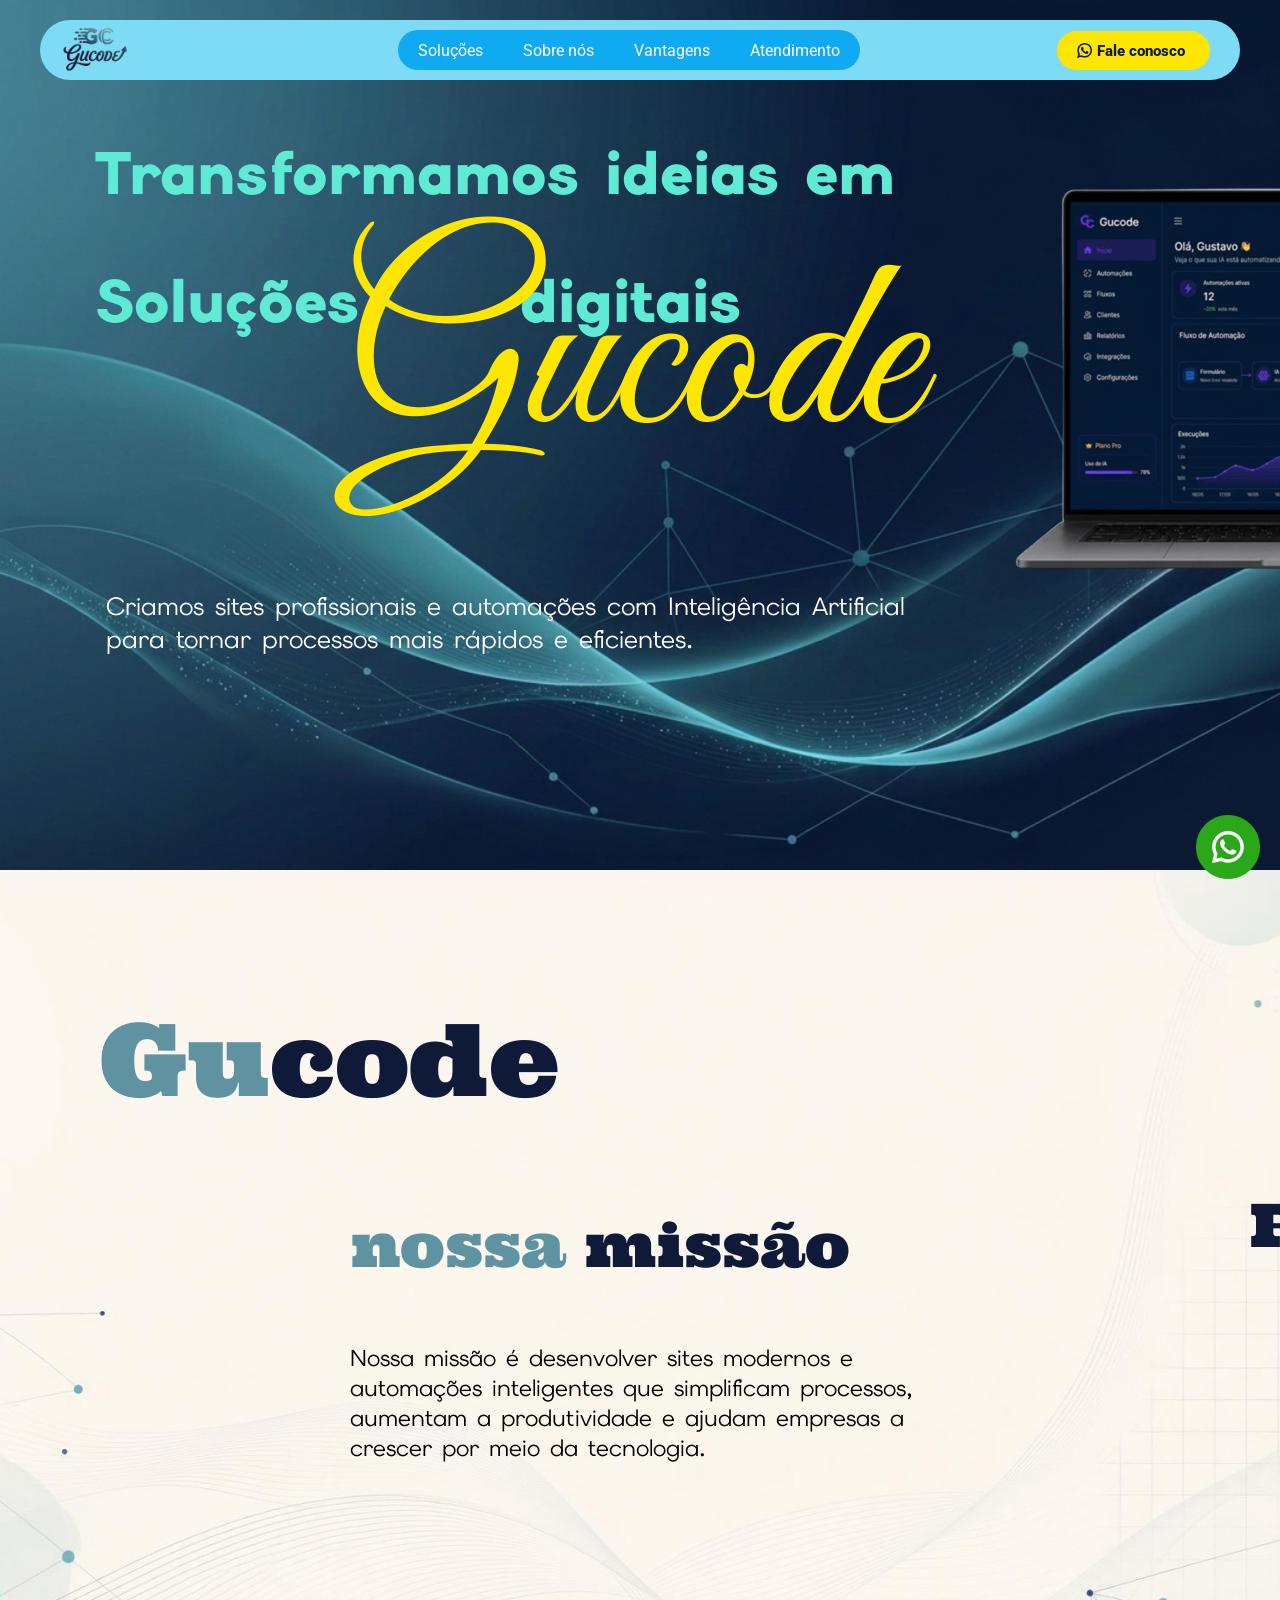
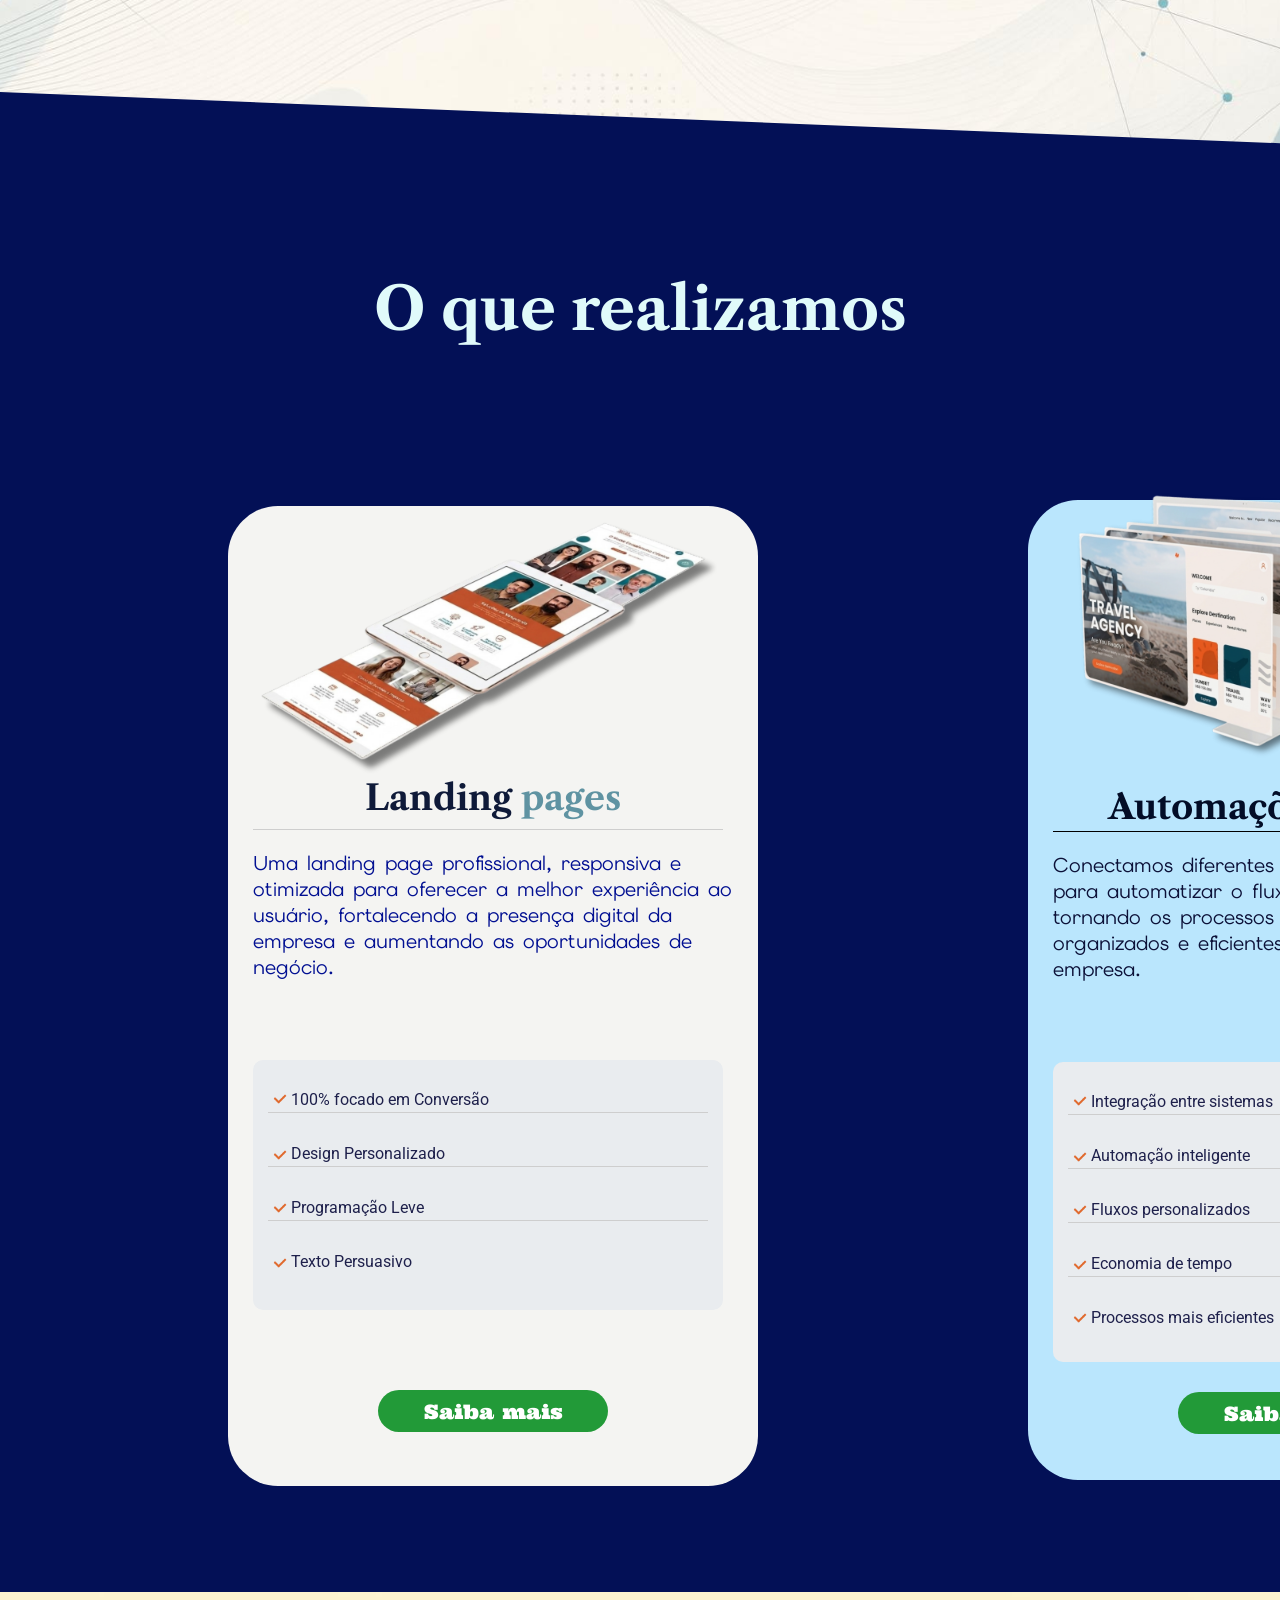
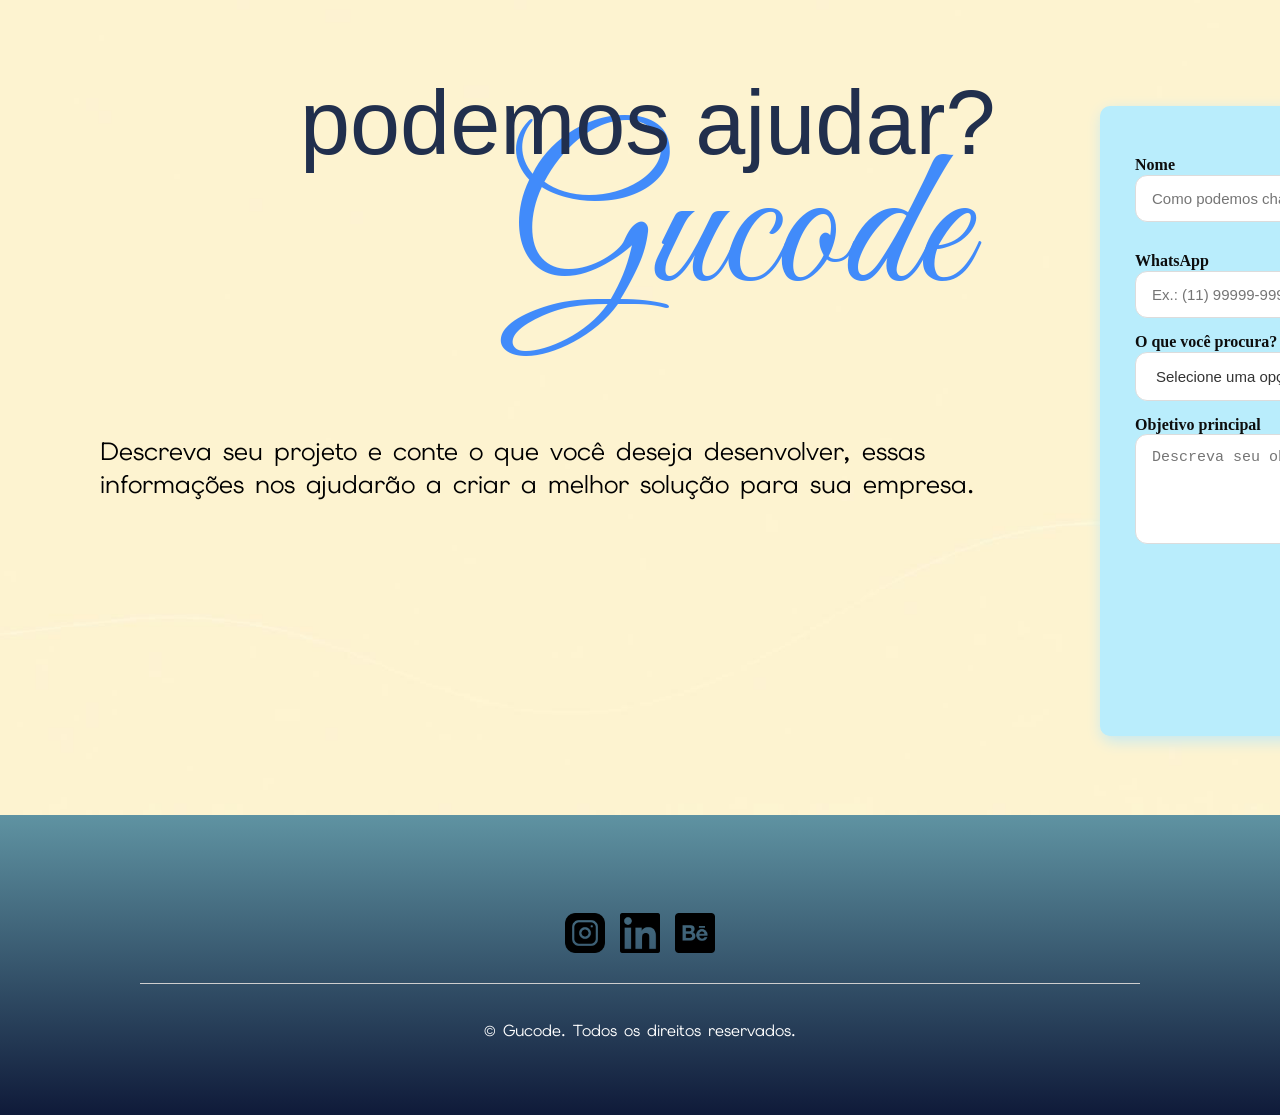
<file: index.html>
<!DOCTYPE html>
<html lang="pt-br">
<head>
    <meta charset="UTF-8">
    <meta name="viewport" content="width=device-width, initial-scale=1.0">
    <meta name="description" content="Site Para criar automações, IAs e Páginas web">
    <meta name="keywords" content="Gucode, GU code, GUcode, automação, IA, IAS, ia, RPA">
    <link rel="stylesheet" href="style.css">
    <link rel="icon" type="img.png" href="/img/logo-metatag.png">
    <title>GuCode | Automações e IAs</title>
</head>
<body>
    

   <section>
      <div class="background">
         <a class="wpp" target="_blank" rel="noopener noreferrer" href="https://w.app/zdb3qy"><img src="/img/whatsappfix.png"></a>
         <nav class="navbar">
            <div class="logo">
               <img src="img/logo.png" alt="Imagem da Logo da Empresa">
            </div>

            <div class="container-links">
               <a href="#">Soluções</a>
               <a href="#">Sobre nós</a>
               <a href="#">Vantagens</a>
                <a href="#">Atendimento</a>
            </div>
            <div class="converse">
               <img src="/img/whatsapp.png">
               <a class="btn" target="_blank" rel="noopener noreferrer" href="https://w.app/zdb3qy">  Fale conosco</a>
            </div>
        
         </nav>
         <header class=header>
            <div class="headline">
               <h1 class="solucoes">Transformamos ideias em</h1>
               <h2 class="solucoes">Soluções &nbsp;&nbsp;&nbsp;&nbsp; digitais</h2>
               <h2 class="gucode">Gucode</h2>
               <img class="dashboard" src="/img/dashboard.png">
               <p class="descricao">Criamos sites profissionais e automações com Inteligência Artificial<br> para tornar processos mais rápidos e eficientes.</p>
            </div>
        
         </header>

         <div class="background2">
            <h2 class="gu">Gu<span class="gu2">code</span></h2>

            <h3 class="missao">nossa<span class="missao2"> missão</span></h3>
            <p class="descricao-missao">Nossa missão é desenvolver sites modernos e<br> automações inteligentes que simplificam processos,<br> aumentam a produtividade e ajudam empresas a <br>crescer por meio da tecnologia.</p>
            <p class="desenvolvedor">Fundador</p>
            <img class="circulo-dev" src="img/WhatsApp Image 2026-07-03 at 23.34.58.jpeg" alt="Desenvolvedor Gustavo">
            <p class="nome-dev">Gustavo Souza</p>
            <a class="linkedin" target="_blank" rel="noopener noreferrer"href="https://www.linkedin.com/in/gustavo-melos-souza-/"><img src="/img/linkedin.png"></a>
         </div>
         <div class="area-azul">
            <p class="realizacao">O que realizamos</p>
            <div class="retangulo1">
               <p class="landing"> Landing <span class="page"> pages</span></p>
               <img class="foto-landing" src="/img/landing.png">
               <div class="retangulo-reto"></div>
               <p class="descricao-landing">Uma landing page profissional, responsiva e otimizada para oferecer a melhor experiência ao usuário, fortalecendo a presença digital da empresa e aumentando as oportunidades de negócio.</p>

               <div class="sub-retangulo">
                  <img class="check" src="/img/check.png">
                  <p class="texto-sub-retangulo">100% focado em Conversão</p>

                  <div class="retangulo-reto2"></div>

                  <img id="check2" class="check" src="/img/check.png">
                  <p id="texto2" class="texto-sub-retangulo">Design Personalizado</p>

                  <div class="retangulo-reto2"></div>
                            
                  <img id="check3" class="check" src="/img/check.png">
                  <p id="texto3" class="texto-sub-retangulo">Programação Leve</p>

                  <div class="retangulo-reto2"></div>

                  <img id="check4" class="check" src="/img/check.png">
                  <p id="texto4" class="texto-sub-retangulo">Texto Persuasivo</p>
               </div>
               <div class="btn-landing">
                  <a target="_blank" rel="noopener noreferrer" href="https://w.app/wn318f">Saiba mais</a>
               </div>
            </div>

            <div class="retangulo2">
               <p class="automacoes"> Automações<span class="ias"> com IAs</span></p>
               <img class="foto-Ia" src="/img/site.png">

               <div class="retangulo-reto3"></div>

               <p class="descricao-Ia">Conectamos diferentes sistemas e plataformas para automatizar o fluxo de informações, tornando os processos mais rápidos, organizados e eficientes para o dia a dia da sua empresa.</p>


               <div class="sub-retangulo2">
                  <img class="check" src="/img/check.png">
                  <p class="texto-sub-retangulo">Integração entre sistemas</p>

                  <div class="retangulo-reto2"></div>

                  <img id="check2" class="check" src="/img/check.png">
                  <p id="texto2" class="texto-sub-retangulo">Automação inteligente</p>

                  <div class="retangulo-reto2"></div>
                            
                  <img id="check3" class="check" src="/img/check.png">
                  <p id="texto3" class="texto-sub-retangulo">Fluxos personalizados</p>

                  <div class="retangulo-reto2"></div>

                  <img id="check4" class="check" src="/img/check.png">
                  <p id="texto4" class="texto-sub-retangulo">Economia de tempo</p>

                  <div class="retangulo-reto2"></div>

                  <img id="check5" class="check" src="/img/check.png">
                  <p id="texto5" class="texto-sub-retangulo">Processos mais eficientes</p>

               </div>
               <div class="btn-landing2">
                  <a target="_blank" rel="noopener noreferrer" href="https://w.app/q7e64j">Saiba mais</a>
               </div>
            </div>
         </div>
         <div class="background3">
            <h2 class="atendimento">podemos ajudar?</h2>
            <h2 id="gucode-atendimento" class="gucode">Gucode</h2>
            <p id="descricao-atendimento" class="descricao">Descreva seu projeto e conte o que você deseja desenvolver, essas <br>informações nos ajudarão a criar a melhor solução para sua empresa.</p>
            <form>
               <div class="cartao">              
                  <div class="grade-form">
                     <!-- nome-->
                     <div class="grupo-campo">
                     <label class="txt-nome" for="nome">Nome</label>
                     <input type="text" id="nome" name="nome" placeholder="Como podemos chamar você?" required>
                     </div>
                      <!--Empresa ou profissão-->
                     <div class="grupo-campo">
                     <label class="empresa-txt" for="empresa">Empresa</label>
                     <input type="text" id="empresa" name="empresa" placeholder="Ex.: Clínica, arquitetura, loja..." required>
                     </div>
                     <!--WhatsApp-->
                     <div class="grupo-campo">
                     <label for="whatsapp">WhatsApp</label>
                     <input type="tel" id="whatsapp" name="whatsapp" placeholder="Ex.: (11) 99999-9999" required>                   
                     </div>
                     <!--Dropdown-->
                     <div class="grupo-campo">
                        <label for="procura">O que você procura?</label required>
                        <select id="procura" name="procura">
                        <option value="">Selecione uma opção</option>
                        <option value="landing">Landing Page</option>
                        <option value="automacao">Automação com IA</option>
                        <option value="outro">Outro</option>
                      </select>
                     </div>
                     <div class="objetivo-principal">
                        <label for="objetivo">Objetivo principal</label>
                        <textarea id="objetivo" name="objetivo" placeholder="Descreva seu objetivo principal..." required></textarea>
                     </div>
                     <div class="btn-submit">
                        <button type="submit" class="botao-enviar">Preencher e continuar ao WhatsApp   
                        </button>
                     </div>
                  </div>
               </div>
            </form>
            <footer>
               <div class="background4">
                  <div class="imagens-footer">
                     <div class="container-logo">

                        <a target="_blank" rel="noopener noreferrer" href="https://www.instagram.com/55ssouza?%20igsh=NXdxNzhvcmdoNHA%3D"><img class="measure-footer" src="img/instagram.png" alt="instagram logo"></a>

                        <a target="_blank" rel="noopener noreferrer" href="https://www.linkedin.com/in/gustavo-melos-souza-/"><img class="measure-footer" src="img/linkedinfooter.png" alt="linkdin logo"></a>
                        
                        <a target="_blank" rel="noopener noreferrer" href="https://www.behance.net/gustavosouza407">
                        <img class="measure-footer" src="img/behance.png" alt="behance logo"></a>

                     </div>
                     <div id="linha-footer" class="retangulo-reto2"></div> 
                     <p class="copyright">&copy; Gucode. Todos os direitos reservados.</p>
                  </div>
               </div>   
            </footer>
         </div>
      </div>
   </section>
</body>
</html>
</file>
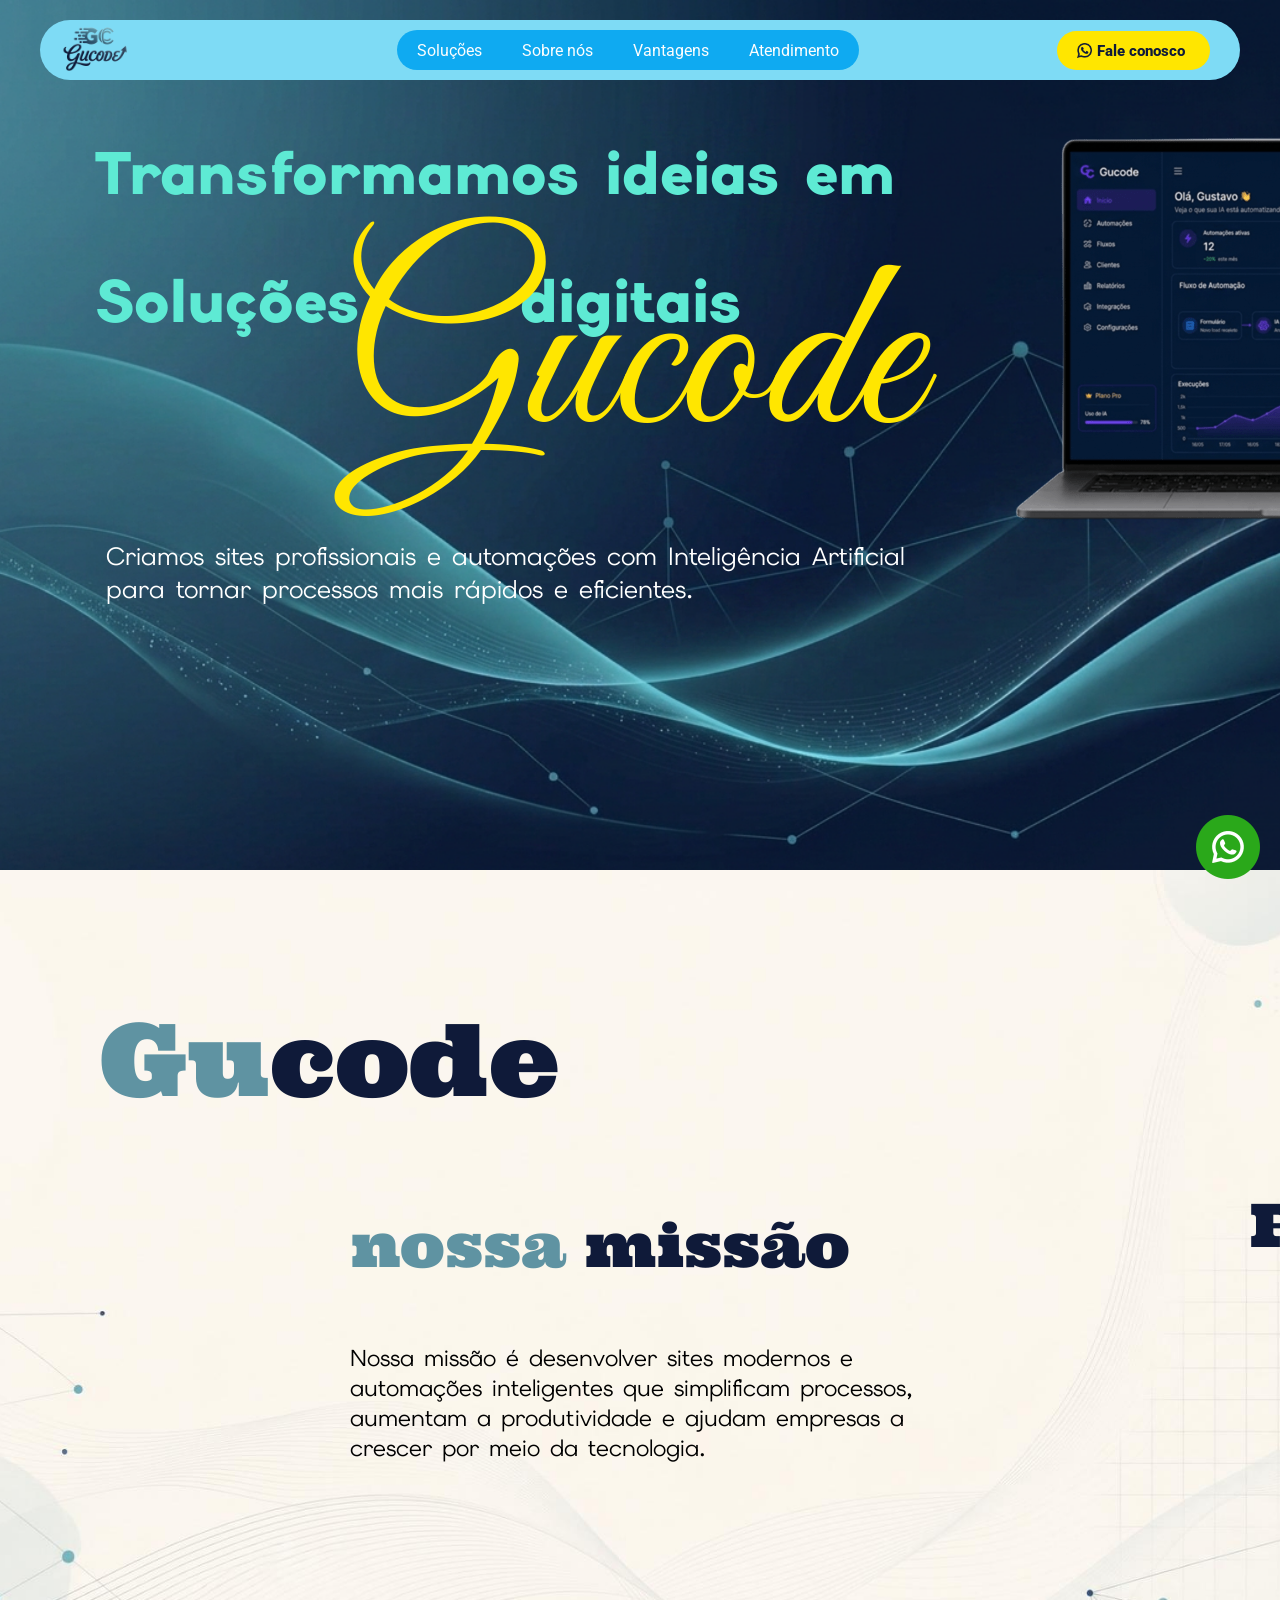
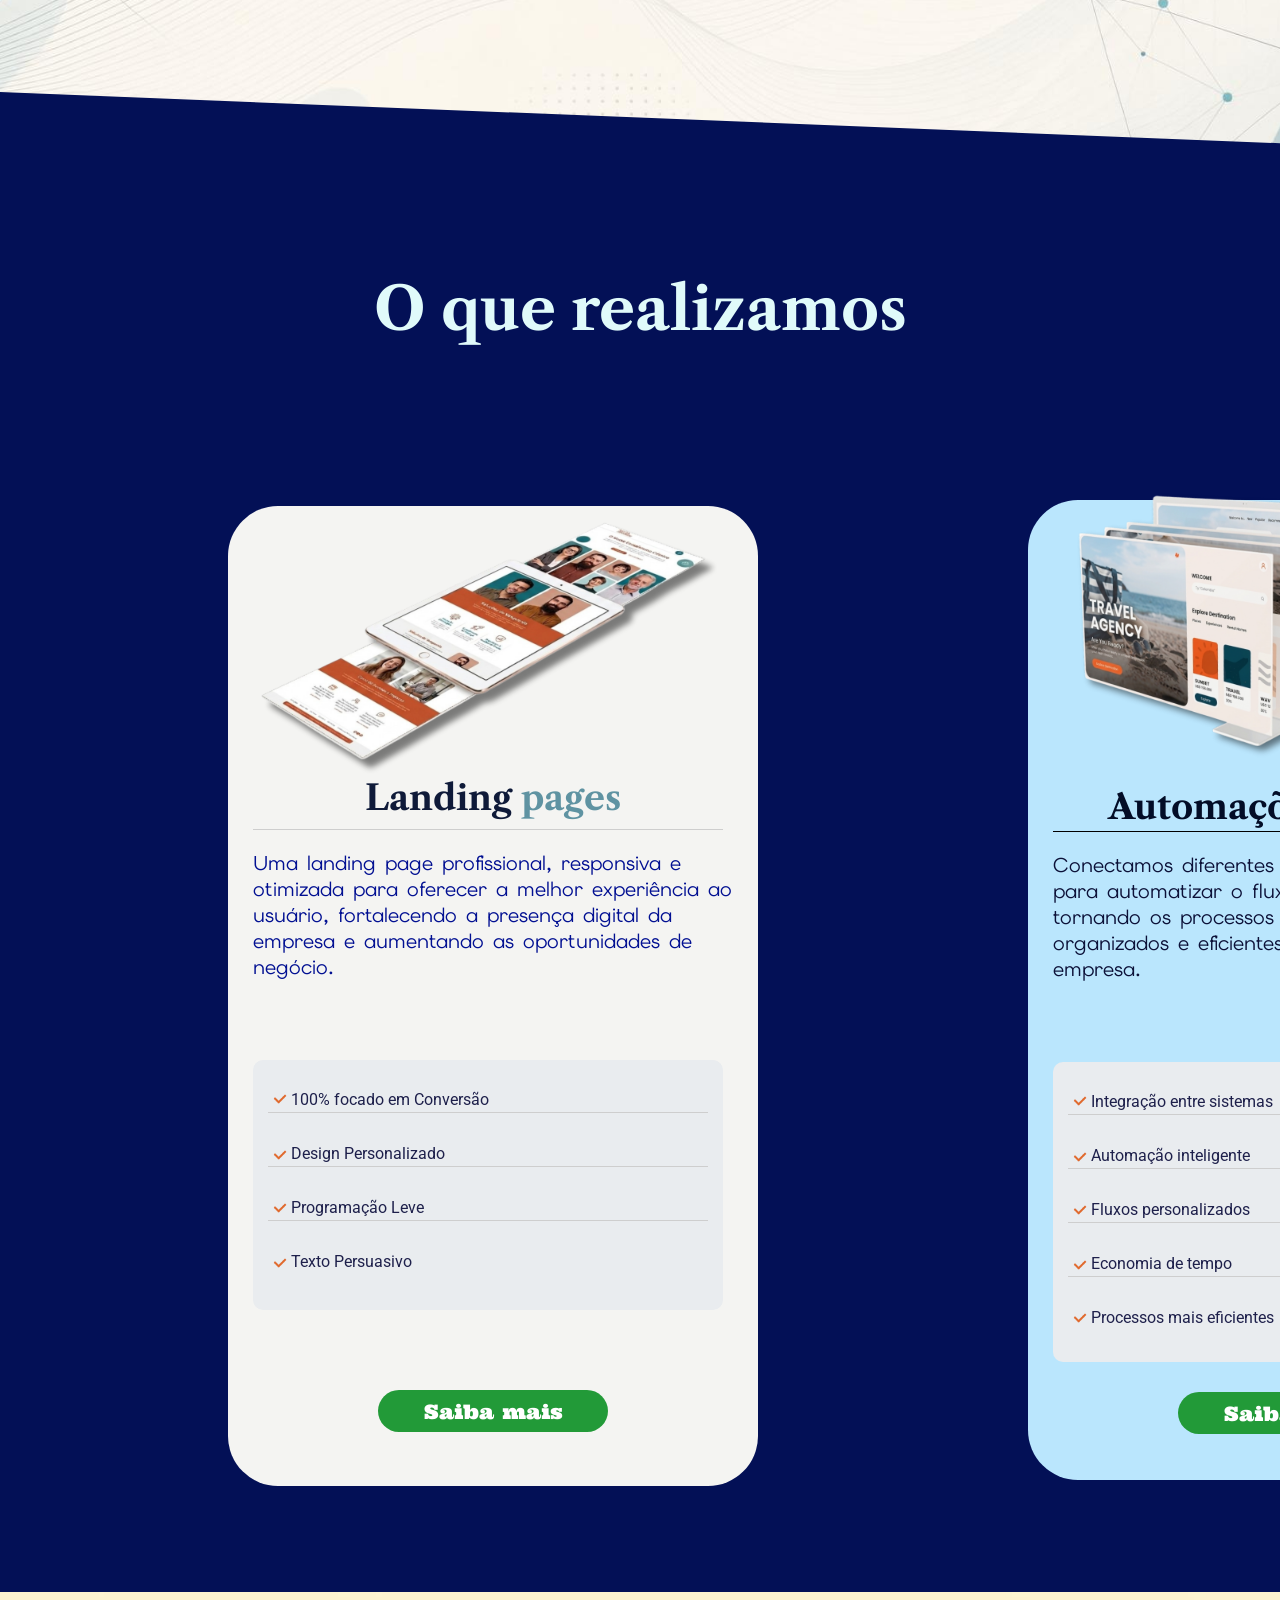
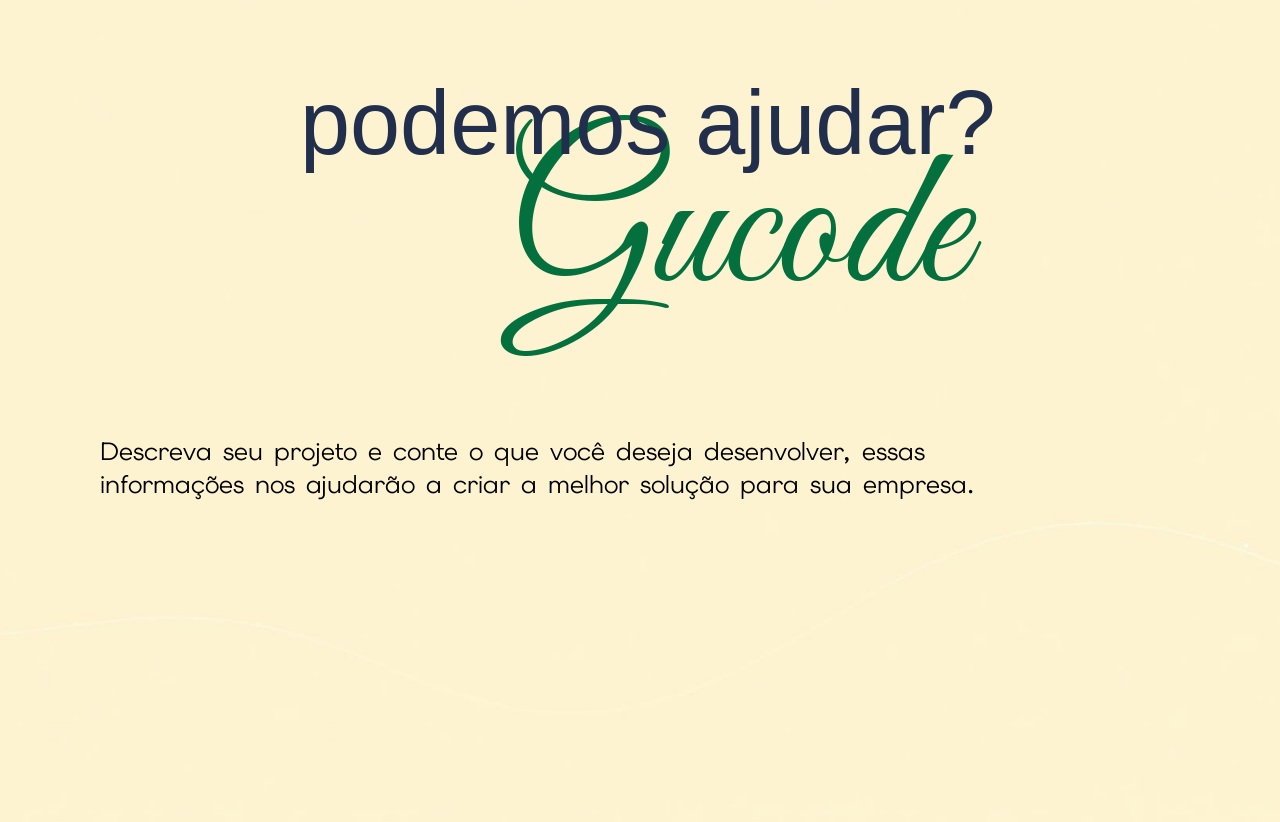
<file: devsolutions/index.html>
<!DOCTYPE html>
<html lang="pt-br">
<head>
    <meta charset="UTF-8">
    <meta name="viewport" content="width=device-width, initial-scale=1.0">
    <meta name="description" content="Site Para criar automações, IAs e Páginas web">
    <meta name="keywords" content="Gucode, GU code, GUcode, automação, IA, IAS, ia, RPA">
    <link rel="stylesheet" href="style.css">
    <title>GuCode | Automações e IAs</title>
</head>
<body>
    

   <section>
      <div class="background">
         <a class="wpp" target="_blank" rel="noopener noreferrer"href="https://www.linkedin.com/in/gustavo-melos-souza-/"><img src="/devsolutions/img/whatsappfix.png"></a>
         <nav class="navbar">
            <div class="logo">
               <img src="img/logo.png" alt="Imagem da Logo da Empresa">
            </div>

            <div class="container-links">
               <a href="#">Soluções</a>
               <a href="#">Sobre nós</a>
               <a href="#">Vantagens</a>
                <a href="#">Atendimento</a>
            </div>
            <div class="converse">
               <img src="/devsolutions/img/whatsapp.png">
               <a class="btn" href="#">  Fale conosco</a>
            </div>
        
         </nav>
         <header class=header>
            <div class="headline">
               <h1 class="solucoes">Transformamos ideias em</h1>
               <h2 class="solucoes">Soluções &nbsp;&nbsp;&nbsp;&nbsp; digitais</h2>
               <h2 class="gucode">Gucode</h2>
               <img class="dashboard" src="/devsolutions/img/dashboard.png">
               <p class="descricao">Criamos sites profissionais e automações com Inteligência Artificial<br> para tornar processos mais rápidos e eficientes.</p>
            </div>
        
         </header>

         <div class="background2">
            <h2 class="gu">Gu<span class="gu2">code</span></h2>

            <h3 class="missao">nossa<span class="missao2"> missão</span></h3>
            <p class="descricao-missao">Nossa missão é desenvolver sites modernos e<br> automações inteligentes que simplificam processos,<br> aumentam a produtividade e ajudam empresas a <br>crescer por meio da tecnologia.</p>
            <p class="desenvolvedor">Fundador</p>
            <img class="circulo-dev" src="img/WhatsApp Image 2026-07-03 at 23.34.58.jpeg" alt="Desenvolvedor Gustavo">
            <p class="nome-dev">Gustavo Souza</p>
            <a class="linkedin" target="_blank" rel="noopener noreferrer"href="https://www.linkedin.com/in/gustavo-melos-souza-/"><img src="/devsolutions/img/linkedin.png"></a>
         </div>
         <div class="area-azul">
            <p class="realizacao">O que realizamos</p>
            <div class="retangulo1">
               <p class="landing"> Landing <span class="page"> pages</span></p>
               <img class="foto-landing" src="/devsolutions/img/landing.png">
               <div class="retangulo-reto"></div>
               <p class="descricao-landing">Uma landing page profissional, responsiva e otimizada para oferecer a melhor experiência ao usuário, fortalecendo a presença digital da empresa e aumentando as oportunidades de negócio.</p>

               <div class="sub-retangulo">
                  <img class="check" src="/devsolutions/img/check.png">
                  <p class="texto-sub-retangulo">100% focado em Conversão</p>

                  <div class="retangulo-reto2"></div>

                  <img id="check2" class="check" src="/devsolutions/img/check.png">
                  <p id="texto2" class="texto-sub-retangulo">Design Personalizado</p>

                  <div class="retangulo-reto2"></div>
                            
                  <img id="check3" class="check" src="/devsolutions/img/check.png">
                  <p id="texto3" class="texto-sub-retangulo">Programação Leve</p>

                  <div class="retangulo-reto2"></div>

                  <img id="check4" class="check" src="/devsolutions/img/check.png">
                  <p id="texto4" class="texto-sub-retangulo">Texto Persuasivo</p>
               </div>
               <div class="btn-landing">
                  <a href="#">Saiba mais</a>
               </div>
            </div>

            <div class="retangulo2">
               <p class="automacoes"> Automações<span class="ias"> com IAs</span></p>
               <img class="foto-Ia" src="/devsolutions/img/site.png">

               <div class="retangulo-reto3"></div>

               <p class="descricao-Ia">Conectamos diferentes sistemas e plataformas para automatizar o fluxo de informações, tornando os processos mais rápidos, organizados e eficientes para o dia a dia da sua empresa.</p>


               <div class="sub-retangulo2">
                  <img class="check" src="/devsolutions/img/check.png">
                  <p class="texto-sub-retangulo">Integração entre sistemas</p>

                  <div class="retangulo-reto2"></div>

                  <img id="check2" class="check" src="/devsolutions/img/check.png">
                  <p id="texto2" class="texto-sub-retangulo">Automação inteligente</p>

                  <div class="retangulo-reto2"></div>
                            
                  <img id="check3" class="check" src="/devsolutions/img/check.png">
                  <p id="texto3" class="texto-sub-retangulo">Fluxos personalizados</p>

                  <div class="retangulo-reto2"></div>

                  <img id="check4" class="check" src="/devsolutions/img/check.png">
                  <p id="texto4" class="texto-sub-retangulo">Economia de tempo</p>

                  <div class="retangulo-reto2"></div>

                  <img id="check5" class="check" src="/devsolutions/img/check.png">
                  <p id="texto5" class="texto-sub-retangulo">Processos mais eficientes</p>

               </div>
               <div class="btn-landing2">
                  <a href="#">Saiba mais</a>
               </div>
            </div>
         </div>
         <div class="background3">
            <h2 class="atendimento">podemos ajudar?</h2>
            <h2 id="gucode-atendimento" class="gucode">Gucode</h2>
            <p id="descricao-atendimento" class="descricao">Descreva seu projeto e conte o que você deseja desenvolver, essas <br>informações nos ajudarão a criar a melhor solução para sua empresa.</p>

            <form class="formulario">
               
            </form>
         </div>
      </div>
</section>
</body>
</html>
</file>
<file: style.css>
@import url('https://fonts.googleapis.com/css2?family=Elms+Sans:ital,wght@0,100..900;1,100..900&family=Great+Vibes&family=Libre+Caslon+Text:ital,wght@0,400;0,700;1,400&family=Roboto:ital,wght@0,100..900;1,100..900&family=Ultra&display=swap');

*{
    box-sizing: border-box;
}

body{
    margin:0;
}
.background{
    position: relative;
    background-image: url(/img/background\ \(1\).png);
    height: 950px;
    background-size: cover;
    background-position:center;
    background-repeat: no-repeat;
    padding-top: 20px;
}
.wpp{
    position:fixed;
    bottom: 17px;
    right: 20px;
    z-index: 9999;
}
.navbar{
    font-family: "Roboto", sans-serif;
    display: flex;
    align-items: center;
    justify-content: space-between;
    width: 1200px;
    height: 60px;
    padding: 0 30px;
    border-radius: 50px;
    background: #7edbf5;
    position: fixed;
    top: 20px;
    left: 50%;
    transform: translateX(-50%);
    z-index: 1000;
}
.logo{
    width: 180px;
    margin-left: -50px 
    /* border: 1px solid white; */
}
.logo img{
    width: 150px;
    height: auto;
}
.container-links{
    display: flex;
    height: 40px;
    background: #0faaf1;
    border-radius: 50px;
}
.container-links a{
    display: flex;
    text-decoration: none;
    color:#fdfdfd;
    padding:20px;
    align-items: center;
}
.converse{
    display: flex;
    background: #FFE600;
    border-radius: 50px;
    padding: 10px 20px;
    cursor: pointer;
}
.converse a{   
    color: #0f1a39;
    text-decoration: none;
    font-size: 15px;
    font-weight: 800;
    margin-right: 5px;
    margin-left: 5px;
    margin-top: 1px;
}
.converse a:hover{
    background:#fae676 ;
}
.converse img{
    margin-top: 2px;
    height: 15px;
}

.container-links a:hover{
    background: #fbfdfd;
    color: black;
    border-radius: 50px;
    margin-left: 5px;
    margin-right: 5px;
    margin-bottom: 5px;
}
.header{
    display: flex;
    flex-flow: row wrap;
    height: 600px; 
}
.headline{
    margin-left: 20%;
    margin-top: 5%;
}
.gucode{
    font-family: Great Vibes, cursive; 
    font-size: 250px;
    color: #FFE600;
    margin-top: -180px;
    margin-left: 90px;
    font-weight: 300;
    font: bold;

}
.solucoes{
    margin-left: -160px;
    font-family: Elms Sans, sans-serif;
    font-weight: 900;
    font-size: 60px;
    color: #5EEAD4;
}
.descricao{
    display: flex;
    font-family: Elms Sans, sans-serif;
    font-weight: 400;
    font-size: 25px;
    color:white;
    margin-left: -150px;
    margin-top: 10px;
}
.dashboard{
    display: flex;
    margin-top:-550px;
    margin-left: 750px ;
    
}

.background2{
    position: relative;
    background-image: url(/img/background2.jpg);
    height: 950px;
    background-size: cover;
    background-position:center;
    background-repeat: no-repeat;
    margin-top: 250px;
}
.gu{
    font-family: "Ultra", serif;
    font-weight: 400; 
    font-size: 100px;
    color: #5f93a2;
    padding-top:125px ;
    font-weight: 300;
    font: bold;
    padding-left:100px;
}
.gu2{
    color:#0f1a39;
}
.missao{
    font-family: "Ultra", serif;
    font-weight: 400; 
    font-size: 60px;
    color: #5f93a2;
    padding-top:0px ;
    font-weight: 300;
    font: bold;
    padding-left:350px;
}
.missao2{
    color: #0f1a39;
}
.descricao-missao{
    padding-left: 350px;
    font-family: Elms Sans, sans-serif;
    font-size: 23px;
}
.circulo-dev{
    display: flex;
    width: 250px;
    height: 250px;
    border-radius: 50%;
    object-fit: cover;
    margin-left: 1300px;
    margin-top: -50px;

}
.desenvolvedor{
    font-family: "Ultra", serif;
    font-weight: 400; 
    font-size: 60px;
    color: #0f1a39;
    font-weight: 300;
    font: bold;
    padding-left:1250px;
    margin-top: -300px;
}
.nome-dev{
    font-family: Elms Sans, sans-serif; 
    font-size: 24px;
    font-weight:bold;
    margin-left: 1335px;
    color:#5f93a2
}
.linkedin{
    display: flex;
    margin-left: 1415px;
}
.area-azul{
    background-color: #031056;
    color: white;
    clip-path: polygon(0 0,100% 4vw, 100% 100%, 0 100%) ;
    margin-top: -10vw;
    padding: 120px 10% 80px 10%;
    height: 1500px;
}
.realizacao{
    text-align: center;
    font-family:"Libre Caslon Text", serif;
    font-weight: 900;
    font-size: 60px;
    color:#e0fafa
}
.retangulo1{
    display: inline-block;
    width: 530px;
    height: 980px;
    background: #F4F4F2;
    margin-left: 100px;
    border-radius: 50px;
    margin-top: 100px;
}

.foto-landing{
    display: flex;
    height: 350px;
    margin-top: -385px;
    margin-left: 30px;
}
.landing{
    text-align: center;
    color:black;
    font-family:"Libre Caslon Text", serif;
    justify-content:  center;
    font-weight: 700;
    color: #0f1a39;
    padding-top: 235px;
    font-size: 35px;
}
.page{
    color:#5f93a2;
}
.retangulo-reto{
    width: 470px;
    height: 1px;
    background: #cecece;
    margin-left: 25px;
    margin-right: 25px;
    margin-top: 10px;
}
.descricao-landing{
    padding-left: 25px;
    padding-right: 25px;
    color:#021092;
    font-family: Elms Sans, sans-serif;
    font-size: 20px;
    font-weight: 400;
}
.sub-retangulo{
    position: relative;
    width: 470px;
    height: 250px;
    background: #E9ECEF;
    margin-left: 25px;
    margin-right: 25px;
    margin-top: 80px;
    border-radius: 10px;
    color: #1E204B;
}
.retangulo-reto2{
    width: 440px;
    height: 1px;
    background: #cecece;
    margin-left: 15px;
    margin-right: 15px;
    margin-top: -13px;
}
.check{
    position: absolute;
    top:29px;
    left: 17px;
    width: 20px;
}
#check2{
    top:85px;
}
#check3{
    top:138px
}
#check4{
    top:193px
}
#check5{
    top:246px
}
.texto-sub-retangulo{
    font-family: "Roboto", sans-serif;
    padding-left: 38px;
    padding-top: 30px;
}

#texto2{
    padding-top: 15px;
}
#texto3{
    padding-top: 15px;
}
#texto4{
    padding-top: 15px;
}
#texto5{
    padding-top: 15px;
}
.btn-landing{
    display: flex;
    align-items: center;
    justify-content: center;
    margin: auto;
    margin-top: 80px;
    width: 230px;
    height: 42px;
    background-color: #229A38;
    border-radius: 25px;
}
.btn-landing a  {
    font-family: "Ultra", serif;
    word-spacing: 2px;
    font-size: 20px;
    text-decoration: none;
    color: white;
}
.btn-landing:hover{
    width: 235px;
    height: 46px;
    background: #E06328 ;
}
.retangulo2{
    width: 530px;
    height: 980px;
    background: #BAE6FD;
    margin-left: 900px;
    margin-top: -996px;
    border-radius: 50px;
}
.automacoes{
    text-align: center;
    color:black;
    font-family:"Libre Caslon Text", serif;
    justify-content:  center;
    font-weight: 700;
    color: #030d27;
    padding-top: 285px;
    margin-top: 10px;
    font-size: 35px;
}
.ias{
    color: #5f93a2;
}
.foto-Ia{
    display: flex;
    height: 350px;
    margin-top: -385px;
    margin-left: 30px;
}
.retangulo-reto3{
     width: 470px;
    height: 1px;
    background: black;
    margin-left: 25px;
    margin-right: 25px;
    margin-top: 3px;
}
.descricao-Ia{
    padding-left: 25px;
    padding-right: 25px;
    color:#0c1138;
    font-family: Elms Sans, sans-serif;
    font-size: 20px;
    font-weight: 400;
}
.sub-retangulo2{
    position: relative;
    width: 470px;
    height: 300px;
    background: #E9ECEF;
    margin-left: 25px;
    margin-right: 25px;
    margin-top: 80px;
    border-radius: 10px;
    color: #1E204B;
}
.btn-landing2{
    display: flex;
    align-items: center;
    justify-content: center;
    margin: auto;
   margin-top: 30px;
    width: 230px;
    height: 42px;
    background-color: #229A38;
    border-radius: 25px;
}
.btn-landing2 a  {
    font-family: "Ultra", serif;
    word-spacing: 2px;
    font-size: 20px;
    text-decoration: none;
    color: white;
}
.btn-landing2:hover{
    width: 235px;
    height: 46px;
    background: #E06328 ;
}
.background3{
    background-image: url(/img/background3.jpg);
    height: 850px;
    background-size: cover;
    background-position:center;
    background-repeat: no-repeat;
    margin-top: -20px;
}
.atendimento{
    position: relative;
    font-family:Impact, Haettenschweiler, 'Arial Narrow Bold', sans-serif;
    font-weight: 400; 
    font-size: 90px;
    color: #212f4d;
    font-weight: 300;
    font: bold;
    margin-top: -20px;
    padding-top: 100px;
    padding-left: 300px;
    z-index: 999px;
}
#gucode-atendimento{
    font-size: 200px;
    padding-left: 420px;
    padding-top: 40px;
    color: #418bfa;
}
#descricao-atendimento{
    color: black;
    padding-left: 250px;
    margin-top: -91px;
}
.cartao{
    position: relative;
    padding: 15px;
    padding-top: 50px;
    width: 720px;
    height: 630px;
    margin-left: 1100px;
    margin-top: -420px;
    border-radius: 10px;
    background-color: #b9edfc;
    box-shadow: 2px 5px 15px #c4e9f3;
}
.grade-form {
    display: grid;
    gap: 15px;
    padding-left: 20px;
}

.largura-total {
    grid-column: 50px;
}

.grupo-campo {
    display: flex;
    flex-direction: column;
}

#nome{
    width:300px;
}
#empresa{
    width:330px;
    margin-left: 320px;
    margin-top: 0px;
}
.empresa-txt{
    margin-left: 320px;
    margin-top: -81px;
    
}
label {
    font-size: 16px;
    font-weight: 700;
    color: #0d0d0d;
    margin-bottom: 1px;
}

input[type="text"],
input[type="tel"],
input[type="url"],
select,
textarea {
    width: 650px;
    padding: 14px 16px;
    font-size: 15px;
    color: #333333;
    border: 1px solid #dcdcdc;
    border-radius: 12px;
    outline: none;
    background-color: #ffffff;
}

textarea {
    resize: vertical;
    min-height: 110px;
}
.btn-submit {
    display: flex;
    margin-top: 15px;
    margin: 10px
}
.botao-enviar {
    position: relative;
    left:130px;
    margin-left:30px;
    margin-top: 40px;
    background-color: #000000;
    color: #ffffff;
    font-size: 16px;
    font-weight: 700;
    padding: 18px;
    border: none;
    border-radius: 50px;
    }
 
.botao-enviar:hover {
    background-color: #222222;
}
.background4{
    margin-top: 79px;
    background:linear-gradient(#5f93a2, #0f1a39 );
    height: 300px;
}
.imagens-footer{
    display: flex;
    flex-direction: column;
    align-items: center;
    gap:20px;
    padding-top: 100px;
}
.container-logo{
    height: 40px;
    display: flex;
    flex-direction: row;
    justify-content: center;
    align-items: center;
    gap: 15px;
}
.measure-footer{
    height: 40px;
}
#linha-footer{
 margin-top: 8px;
 width: 1000px;
}
.copyright{
    font-family: Elms Sans, sans-serif;
    color: white;
}
</file>
<file: devsolutions/style.css>
@import url('https://fonts.googleapis.com/css2?family=Elms+Sans:ital,wght@0,100..900;1,100..900&family=Great+Vibes&family=Libre+Caslon+Text:ital,wght@0,400;0,700;1,400&family=Roboto:ital,wght@0,100..900;1,100..900&family=Ultra&display=swap');

*{
    box-sizing: border-box;
}

body{
    margin:0;
}
.background{
    position: relative;
    background-image: url(/devsolutions/img/background\ \(1\).png);
    height: 950px;
    background-size: cover;
    background-position:center;
    background-repeat: no-repeat;
    padding-top: 20px;
}
.wpp{
    position:fixed;
    bottom: 17px;
    right: 20px;
    z-index: 9999;
}

.navbar{
    font-family: "Roboto", sans-serif;
    display: flex;
    align-items: center;
    justify-content: space-between;
    width: 1200px;
    height: 60px;
    padding: 0 30px;
    border-radius: 50px;
    background: #7edbf5;
    position: fixed;
    top: 20px;
    left: 50%;
    transform: translateX(-50%);
    z-index: 1000;
}
.logo{
    width: 180px;
    margin-left: -50px 
    /* border: 1px solid white; */
}
.logo img{
    width: 150px;
    height: auto;
}
.container-links{
    display: flex;
    height: 40px;
    background: #0faaf1;
    border-radius: 50px;
}
.container-links a{
    display: flex;
    text-decoration: none;
    color:#fdfdfd;
    padding:20px;
    align-items: center;
}
.converse{
    display: flex;
    background: #FFE600;
    border-radius: 50px;
    padding: 10px 20px;
}
.converse a{   
    color: #0f1a39;
    text-decoration: none;
    font-size: 15px;
    font-weight: 800;
    margin-right: 5px;
    margin-left: 5px;
    margin-top: 1px;
}
.converse img{
    margin-top: 2px;
    height: 15px;
}

.container-links a:hover{
    background: #fbfdfd;
    color: black;
    border-radius: 50px;
    margin-left: 5px;
    margin-right: 5px;
    margin-bottom: 5px;
}
.header{
    display: flex;
    flex-flow: row wrap;
    height: 600px; 
}
.headline{
    margin-left: 20%;
    margin-top: 5%;
}
.gucode{
    font-family: Great Vibes, cursive; 
    font-size: 250px;
    color: #FFE600;
    margin-top: -180px;
    margin-left: 90px;
    font-weight: 300;
    font: bold;

}
.solucoes{
    margin-left: -160px;
    font-family: Elms Sans, sans-serif;
    font-weight: 900;
    font-size: 60px;
    color: #5EEAD4;
}
.descricao{
    display: flex;
    font-family: Elms Sans, sans-serif;
    font-weight: 400;
    font-size: 25px;
    color:white;
    margin-left: -150px;
    margin-top: 10px;
}
.dashboard{
    display: flex;
    margin-top:-600px;
    margin-left: 750px ;
    
}

.background2{
    position: relative;
    background-image: url(/devsolutions/img/background2.jpg);
    height: 950px;
    background-size: cover;
    background-position:center;
    background-repeat: no-repeat;
    margin-top: 250px;
}
.gu{
    font-family: "Ultra", serif;
    font-weight: 400; 
    font-size: 100px;
    color: #5f93a2;
    padding-top:125px ;
    font-weight: 300;
    font: bold;
    padding-left:100px;
}
.gu2{
    color:#0f1a39;
}
.missao{
    font-family: "Ultra", serif;
    font-weight: 400; 
    font-size: 60px;
    color: #5f93a2;
    padding-top:0px ;
    font-weight: 300;
    font: bold;
    padding-left:350px;
}
.missao2{
    color: #0f1a39;
}
.descricao-missao{
    padding-left: 350px;
    font-family: Elms Sans, sans-serif;
    font-size: 23px;
}
.circulo-dev{
    display: flex;
    width: 250px;
    height: 250px;
    border-radius: 50%;
    object-fit: cover;
    margin-left: 1300px;
    margin-top: -50px;

}
.desenvolvedor{
    font-family: "Ultra", serif;
    font-weight: 400; 
    font-size: 60px;
    color: #0f1a39;
    font-weight: 300;
    font: bold;
    padding-left:1250px;
    margin-top: -300px;
}
.nome-dev{
    font-family: Elms Sans, sans-serif; 
    font-size: 24px;
    font-weight:bold;
    margin-left: 1335px;
    color:#5f93a2
}
.linkedin{
    display: flex;
    margin-left: 1415px;
}
.area-azul{
    background-color: #031056;
    color: white;
    clip-path: polygon(0 0,100% 4vw, 100% 100%, 0 100%) ;
    margin-top: -10vw;
    padding: 120px 10% 80px 10%;
    height: 1500px;
}
.realizacao{
    text-align: center;
    font-family:"Libre Caslon Text", serif;
    font-weight: 900;
    font-size: 60px;
    color:#e0fafa
}
.retangulo1{
    display: inline-block;
    width: 530px;
    height: 980px;
    background: #F4F4F2;
    margin-left: 100px;
    border-radius: 50px;
    margin-top: 100px;
}

.foto-landing{
    display: flex;
    height: 350px;
    margin-top: -385px;
    margin-left: 30px;
}
.landing{
    text-align: center;
    color:black;
    font-family:"Libre Caslon Text", serif;
    justify-content:  center;
    font-weight: 700;
    color: #0f1a39;
    padding-top: 235px;
    font-size: 35px;
}
.page{
    color:#5f93a2;
}
.retangulo-reto{
    width: 470px;
    height: 1px;
    background: #cecece;
    margin-left: 25px;
    margin-right: 25px;
    margin-top: 10px;
}
.descricao-landing{
    padding-left: 25px;
    padding-right: 25px;
    color:#021092;
    font-family: Elms Sans, sans-serif;
    font-size: 20px;
    font-weight: 400;
}
.sub-retangulo{
    position: relative;
    width: 470px;
    height: 250px;
    background: #E9ECEF;
    margin-left: 25px;
    margin-right: 25px;
    margin-top: 80px;
    border-radius: 10px;
    color: #1E204B;
}
.retangulo-reto2{
    width: 440px;
    height: 1px;
    background: #cecece;
    margin-left: 15px;
    margin-right: 15px;
    margin-top: -13px;
}
.check{
    position: absolute;
    top:29px;
    left: 17px;
    width: 20px;
}
#check2{
    top:85px;
}
#check3{
    top:138px
}
#check4{
    top:193px
}
#check5{
    top:246px
}
.texto-sub-retangulo{
    font-family: "Roboto", sans-serif;
    padding-left: 38px;
    padding-top: 30px;
}

#texto2{
    padding-top: 15px;
}
#texto3{
    padding-top: 15px;
}
#texto4{
    padding-top: 15px;
}
#texto5{
    padding-top: 15px;
}
.btn-landing{
    display: flex;
    align-items: center;
    justify-content: center;
    margin: auto;
    margin-top: 80px;
    width: 230px;
    height: 42px;
    background-color: #229A38;
    border-radius: 25px;
}
.btn-landing a  {
    font-family: "Ultra", serif;
    word-spacing: 2px;
    font-size: 20px;
    text-decoration: none;
    color: white;
}
.btn-landing:hover{
    width: 235px;
    height: 46px;
    background: #E06328 ;
}
.retangulo2{
    width: 530px;
    height: 980px;
    background: #BAE6FD;
    margin-left: 900px;
    margin-top: -996px;
    border-radius: 50px;
}
.automacoes{
    text-align: center;
    color:black;
    font-family:"Libre Caslon Text", serif;
    justify-content:  center;
    font-weight: 700;
    color: #030d27;
    padding-top: 285px;
    margin-top: 10px;
    font-size: 35px;
}
.ias{
    color: #5f93a2;
}
.foto-Ia{
    display: flex;
    height: 350px;
    margin-top: -385px;
    margin-left: 30px;
}
.retangulo-reto3{
     width: 470px;
    height: 1px;
    background: black;
    margin-left: 25px;
    margin-right: 25px;
    margin-top: 3px;
}
.descricao-Ia{
    padding-left: 25px;
    padding-right: 25px;
    color:#0c1138;
    font-family: Elms Sans, sans-serif;
    font-size: 20px;
    font-weight: 400;
}
.sub-retangulo2{
    position: relative;
    width: 470px;
    height: 300px;
    background: #E9ECEF;
    margin-left: 25px;
    margin-right: 25px;
    margin-top: 80px;
    border-radius: 10px;
    color: #1E204B;
}
.btn-landing2{
    display: flex;
    align-items: center;
    justify-content: center;
    margin: auto;
   margin-top: 30px;
    width: 230px;
    height: 42px;
    background-color: #229A38;
    border-radius: 25px;
}
.btn-landing2 a  {
    font-family: "Ultra", serif;
    word-spacing: 2px;
    font-size: 20px;
    text-decoration: none;
    color: white;
}
.btn-landing2:hover{
    width: 235px;
    height: 46px;
    background: #E06328 ;
}
.background3{
    background-image: url(/devsolutions/img/background3.jpg);
    height: 850px;
    background-size: cover;
    background-position:center;
    background-repeat: no-repeat;
    margin-top: -20px;
}
.atendimento{
    position: relative;
    font-family:Impact, Haettenschweiler, 'Arial Narrow Bold', sans-serif;
    font-weight: 400; 
    font-size: 90px;
    color: #212f4d;
    font-weight: 300;
    font: bold;
    margin-top: -20px;
    padding-top: 100px;
    padding-left: 300px;
    z-index: 999px;
}
#gucode-atendimento{
    font-size: 200px;
    padding-left: 420px;
    padding-top: 40px;
    color: #04703e;
}
#descricao-atendimento{
    color: black;
    padding-left: 250px;
    margin-top: -91px;
}
</file>
